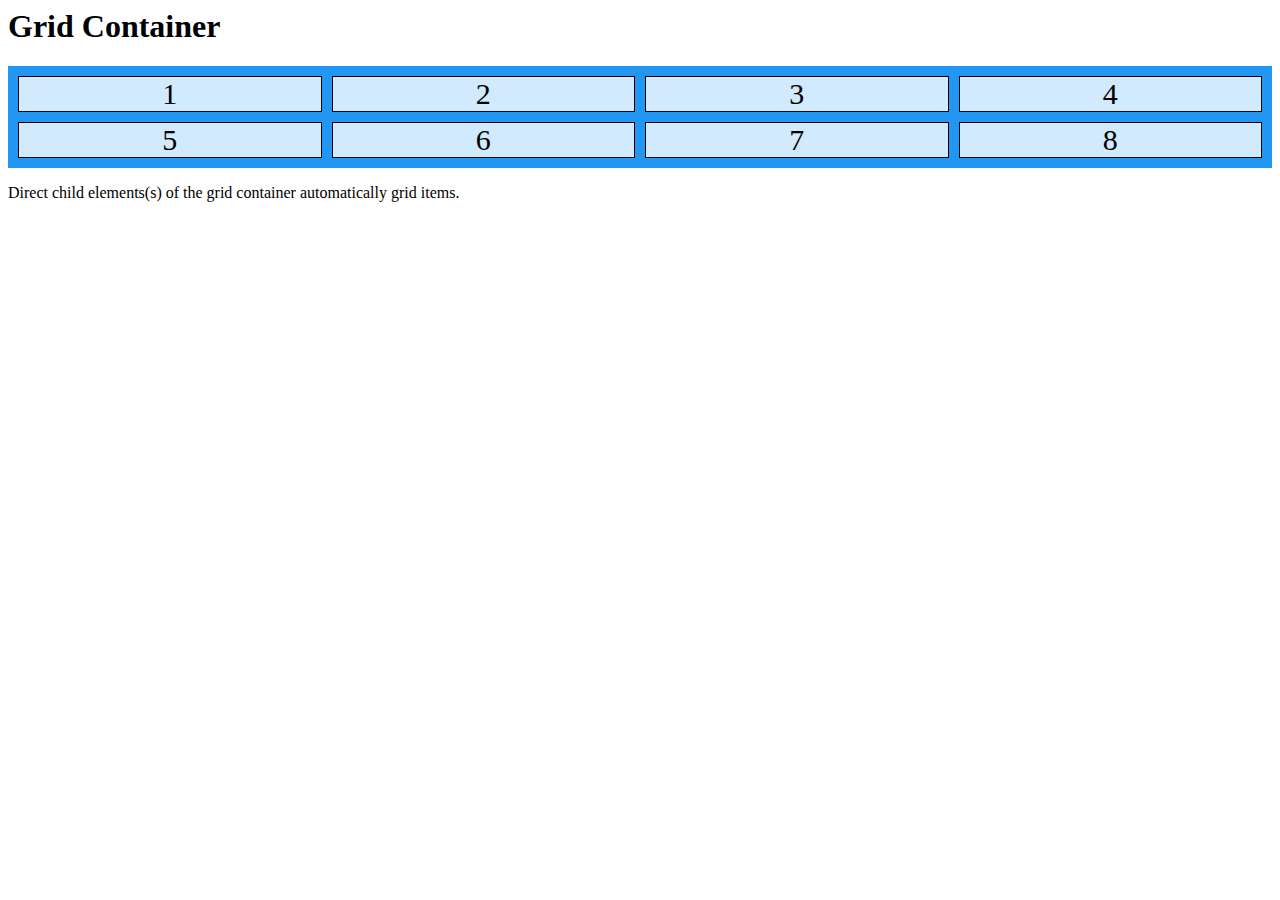
<file: class.html>
</!DOCTYPE html>
<html>
<head>
	<meta charset="utf-8">
	<meta name="viewport" content="width=device-width, initial-scale=1">
	<title>Grid Layout</title>
</head>
<style type="text/css">
	.grid-container{
		display: grid;
		grid-template-columns: auto auto auto auto;
		grid-gap: 10px;
		background-color: #2196F3;
		padding: 10px;
	}
	.grid-container>div{
		background-color: rgba(255, 255, 255, 0.8);
		border: 1px solid black;
		text-align: center;
		font-size: 30px;
	}
</style>
<body>
	<h1>Grid Container</h1>
	<div class="grid-container">
		<div>1</div>
		<div>2</div>
		<div>3</div>
		<div>4</div>
		<div>5</div>
		<div>6</div>
		<div>7</div>
		<div>8</div>
	</div>
	<p>Direct child elements(s) of the grid container automatically grid items.</p>
</body>
</html>
</file>
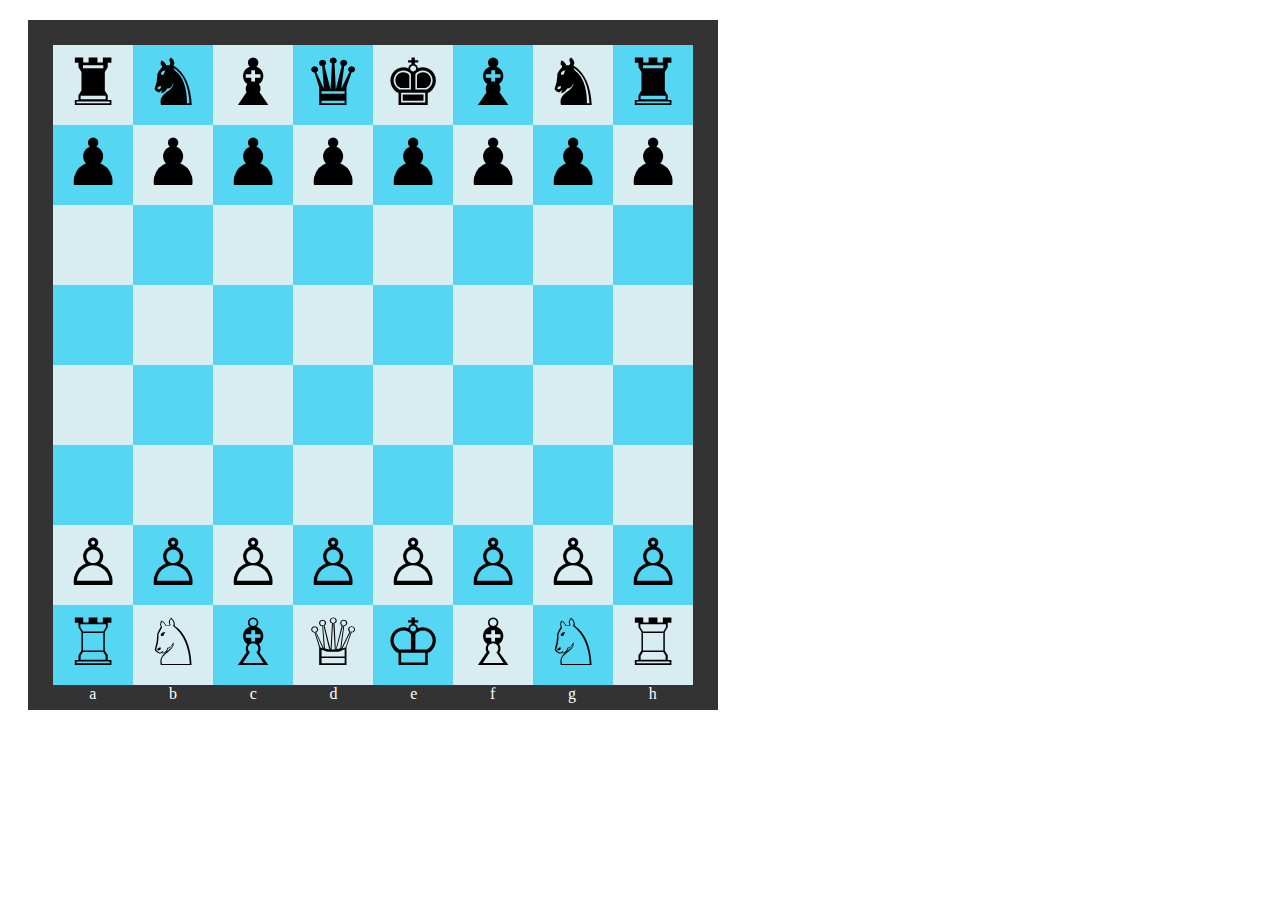
<file: hopethiscorrectafterfinished.html>
<!DOCTYPE html>
<html>
<head>
  <meta charset="utf-8">
  <meta name="viewport" content="width=device-width, initial-scale=1">
  <title>Chess Board</title>
</head>
<style>
  .chessboard {
    width: 640px;
    height: 640px;
    margin: 20px;
    border: 25px solid #333;
}
  .black {
    float: left;
    width: 80px;
    height: 80px;
    background-color: #55D7F4;
    font-size: 65px;
    text-align:center;
    display: table-cell;
    vertical-align:middle;
}
  .white {
    float: left;
    width: 80px;
    height: 80px;
    background-color: #D8EDF2;
    font-size: 65px;
    text-align:center;
    display: table-cell;
    vertical-align:middle;
}
  .letters {
    display: grid;
    grid-auto-flow: column;
    text-align: center;
    align-self: center;
    width: 640px;
    color: white;
  }
</style>
</head>
<body>
    <div class="chessboard">
      <div class="white">♜</div>
      <div class="black">♞</div>
      <div class="white">♝</div>
      <div class="black">♛</div>
      <div class="white">♚</div>
      <div class="black">♝</div>
      <div class="white">♞</div>
      <div class="black">♜</div>
      <div class="black">♟</div>
      <div class="white">♟</div>
      <div class="black">♟</div>
      <div class="white">♟</div>
      <div class="black">♟</div>
      <div class="white">♟</div>
      <div class="black">♟</div>
      <div class="white">♟</div>
      <div class="white"></div>
      <div class="black"></div>
      <div class="white"></div>
      <div class="black"></div>
      <div class="white"></div>
      <div class="black"></div>
      <div class="white"></div>
      <div class="black"></div>
      <div class="black"></div>
      <div class="white"></div>
      <div class="black"></div>
      <div class="white"></div>
      <div class="black"></div>
      <div class="white"></div>
      <div class="black"></div>
      <div class="white"></div>
      <div class="white"></div>
      <div class="black"></div>
      <div class="white"></div>
      <div class="black"></div>
      <div class="white"></div>
      <div class="black"></div>
      <div class="white"></div>
      <div class="black"></div>
      <div class="black"></div>
      <div class="white"></div>
      <div class="black"></div>
      <div class="white"></div>
      <div class="black"></div>
      <div class="white"></div>
      <div class="black"></div>
      <div class="white"></div>
      <div class="white">♙</div>
      <div class="black">♙</div>
      <div class="white">♙</div>
      <div class="black">♙</div>
      <div class="white">♙</div>
      <div class="black">♙</div>
      <div class="white">♙</div>
      <div class="black">♙</div>
      <div class="black">♖</div>
      <div class="white">♘</div>
      <div class="black">♗</div>
      <div class="white">♕</div>
      <div class="black">♔</div>
      <div class="white">♗</div>
      <div class="black">♘</div>
      <div class="white">♖</div>
      <div class="letters">
      <div>a</div>
      <div>b</div>
      <div>c</div>
      <div>d</div>
      <div>e</div>
      <div>f</div>
      <div>g</div>
      <div>h</div>
    </div>
  </div>
</body>
</html>
</file>
